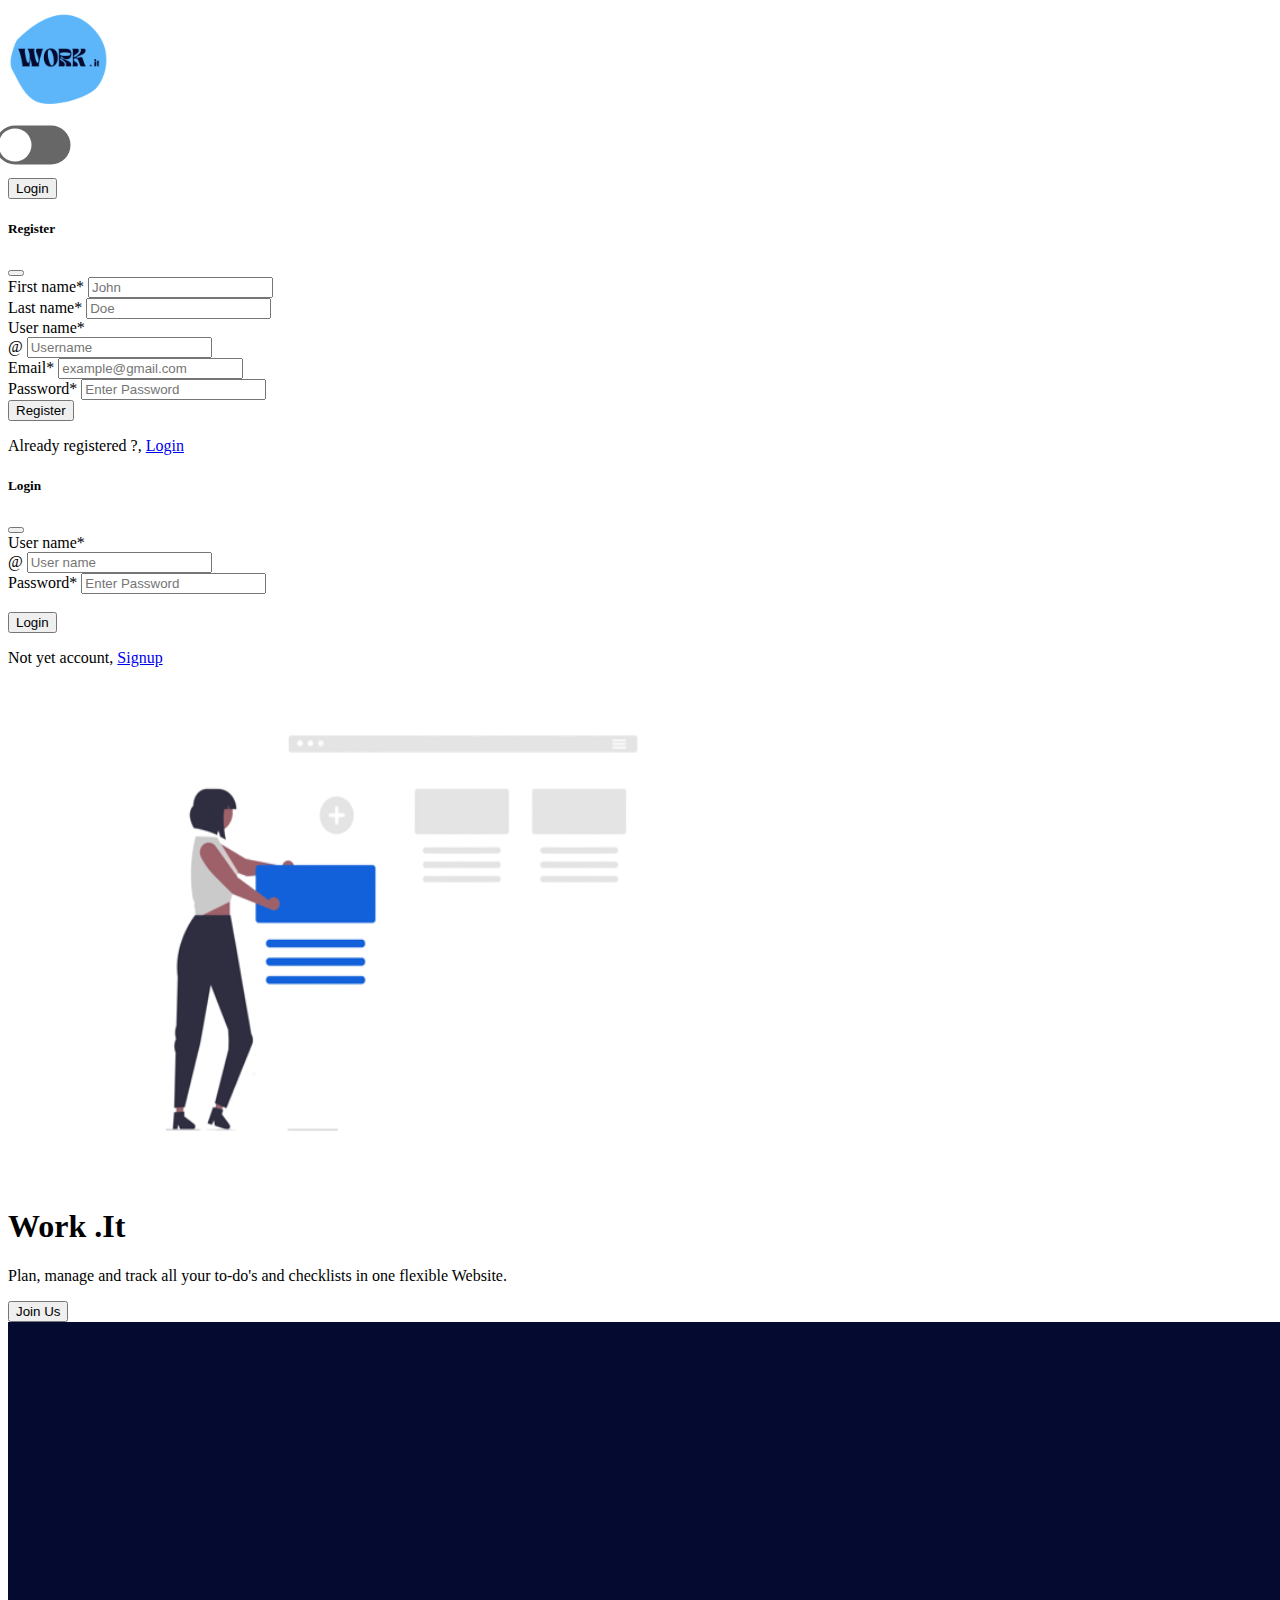
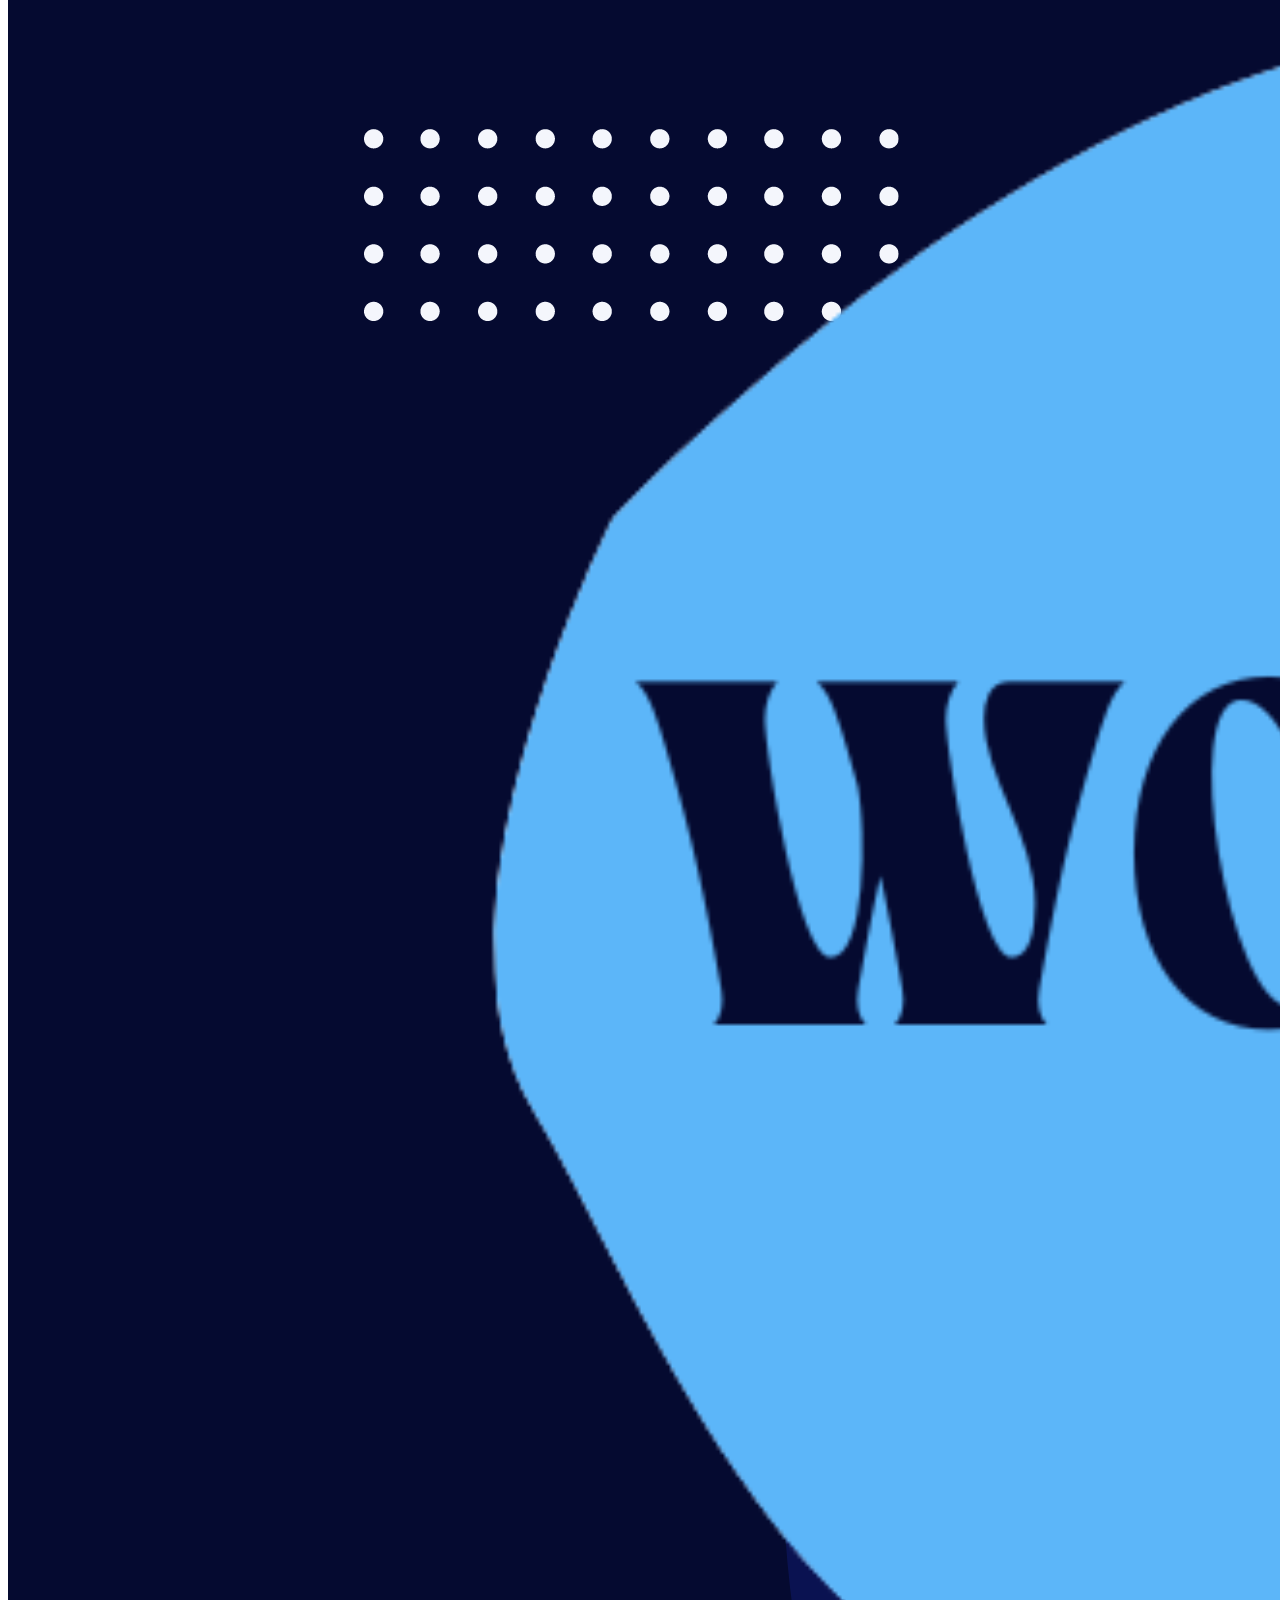
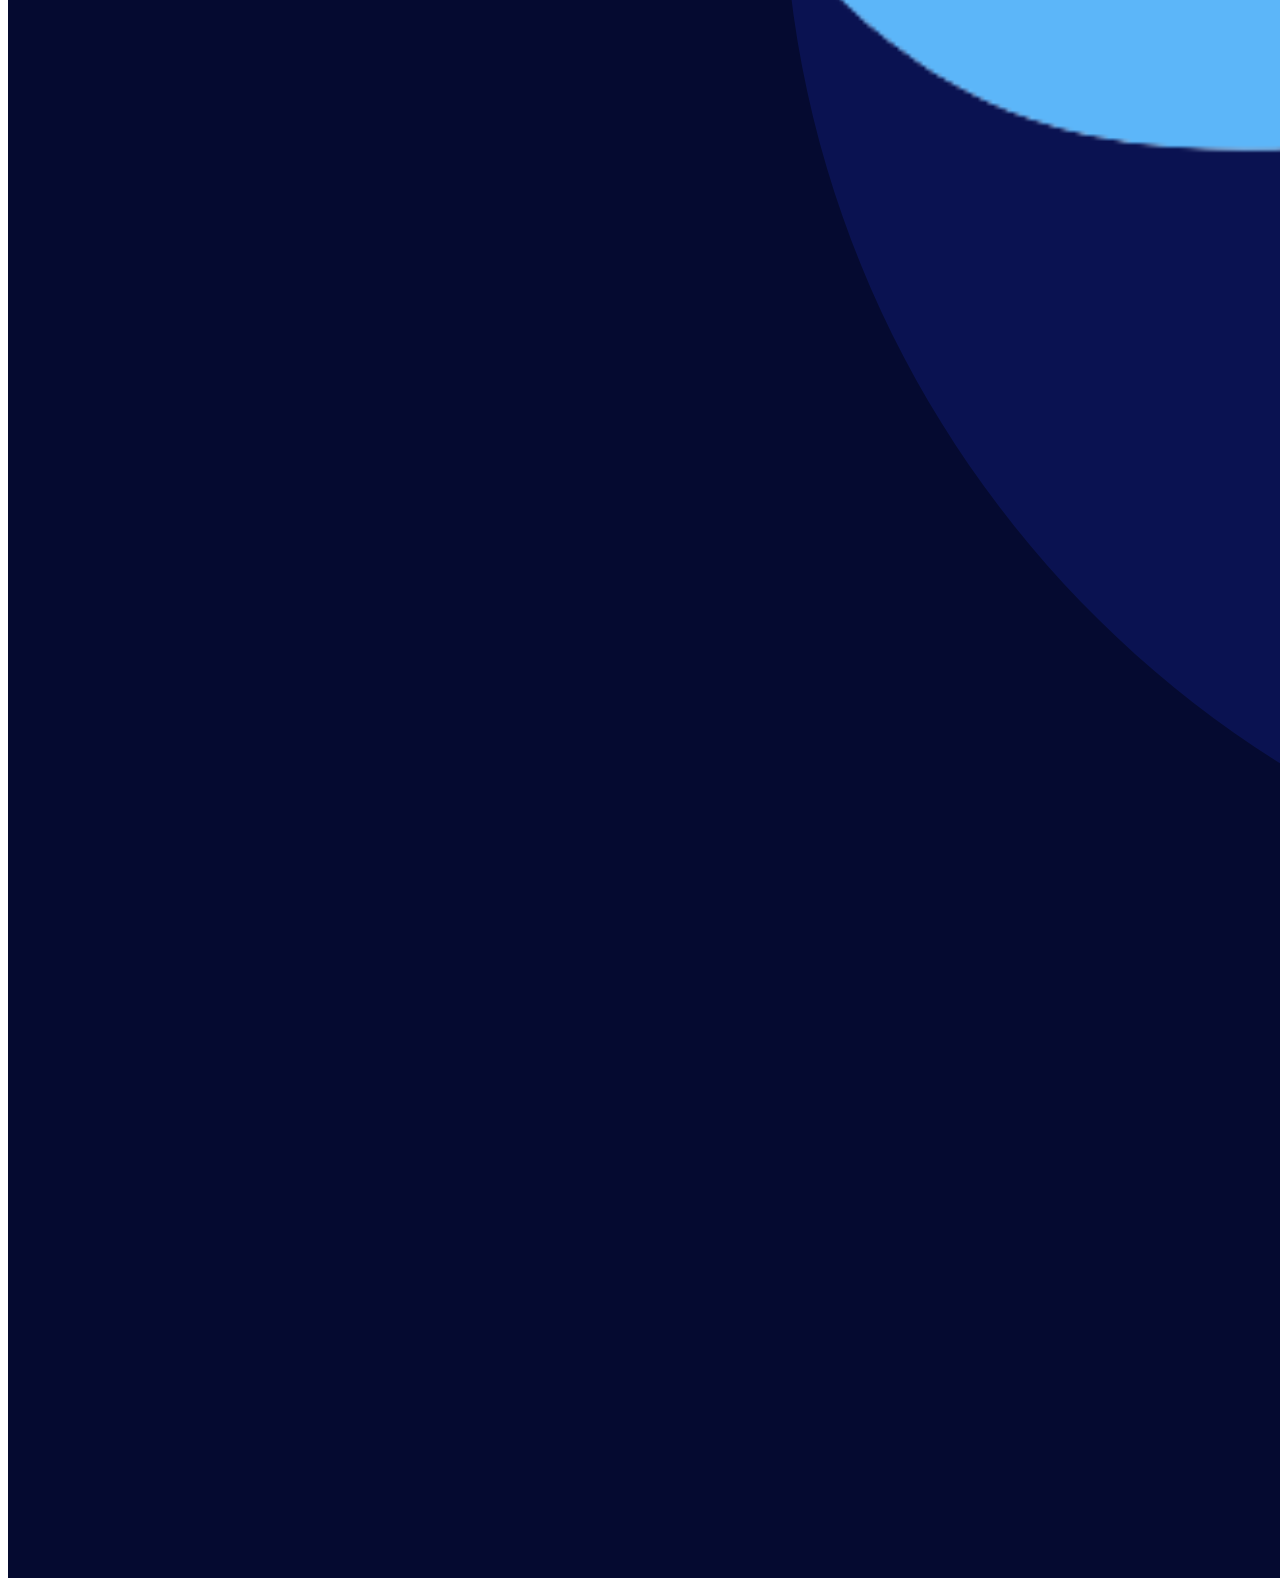
<file: index.html>
<!DOCTYPE html>
<html lang="en">
  <head>
    <meta charset="UTF-8" />
    <meta http-equiv="X-UA-Compatible" content="IE=edge" />
    <meta name="viewport" content="width=device-width, initial-scale=1.0" />
    <title>Work .It</title>
    <link rel="icon" type="image/x-icon" href="./res/logo.png" />
    <link
      href="https://cdn.jsdelivr.net/npm/bootstrap@5.2.0/dist/css/bootstrap.min.css"
      rel="stylesheet"
      integrity="sha384-gH2yIJqKdNHPEq0n4Mqa/HGKIhSkIHeL5AyhkYV8i59U5AR6csBvApHHNl/vI1Bx"
      crossorigin="anonymous"
    />
    <link rel="stylesheet" href="./CSS/theme.css" />
    <!-- <link rel="stylesheet" href="/."> -->
  </head>
  <body class="darkTheme">
    <header>
      <nav class="navbar navbar-expand-lg">
        <div class="container d-flex justify-content-between">
          <a class="navbar-brand" href="#"
            ><img style="height: 100px" src="./res/logo.png" alt=""
          /></a>
          <div class="d-flex">
            <div class="check-theme">
              <input type="checkbox" class="checkbox" id="chk" />
              <label class="label" for="chk">
                <div class="ball"></div>
              </label>
            </div>
            <button
              type="button"
              class="btn btn-primary btn-lg d-table px-5"
              data-bs-toggle="modal"
              data-bs-target="#loginForm"
            >
              Login
            </button>
          </div>
        </div>
      </nav>
      <!-- modal -----------------start---------------------register -->

      <!-- Modal Form -->
      <div
        class="modal fade"
        id="registerForm"
        tabindex="-1"
        aria-hidden="true"
      >
        <div class="modal-dialog modal-dialog-centered">
          <div class="modal-content">
            <form id="registerDataForm">
              <div class="modal-header">
                <h5 class="modal-title">Register</h5>
                <button
                  type="button"
                  class="btn-close"
                  data-bs-dismiss="modal"
                  aria-label="Close"
                ></button>
              </div>
              <div class="modal-body">
                <div class="d-flex mb-3">
                  <div class="mx-1">
                    <label for="FirstNameRegister"
                      >First name<span class="text-danger">*</span></label
                    >
                    <input
                      type="text"
                      name="username"
                      class="form-control"
                      id="FirstNameRegister"
                      placeholder="John"
                    />
                  </div>
                  <div class="mx-1">
                    <label for="SecNameRegister"
                      >Last name<span class="text-danger">*</span></label
                    >
                    <input
                      type="text"
                      class="form-control"
                      id="SecNameRegister"
                      placeholder="Doe"
                    />
                  </div>
                </div>
                <label for="registerUserName"
                  >User name<span class="text-danger">*</span></label
                >
                <div class="input-group flex-nowrap mb-3">
                  <span class="input-group-text" id="addon-wrapping">@</span>
                  <input
                    id="registerUserName"
                    type="text"
                    class="form-control"
                    placeholder="Username"
                    aria-label="registerUserName"
                    aria-describedby="addon-wrapping"
                  />
                </div>

                <div class="mb-3">
                  <label for="email"
                    >Email<span class="text-danger">*</span></label
                  >
                  <input
                    type="email"
                    class="form-control"
                    id="email"
                    placeholder="example@gmail.com"
                  />
                </div>
                <div class="mb-3">
                  <label for="registerPassword"
                    >Password<span class="text-danger">*</span></label
                  >
                  <input
                    type="password"
                    class="form-control"
                    id="registerPassword"
                    placeholder="Enter Password"
                  />
                </div>
              </div>
              <div class="modal-footer pt-4">
                <button type="submit" class="btn btn-success mx-auto w-100">
                  Register
                </button>
              </div>
              <!-- note: add a link to the signup modal -->
              <p style="color: black" class="text-center">
                Already registered ?,
                <a data-bs-toggle="modal" data-bs-target="#loginForm" href="#"
                  >Login</a
                >
              </p>
            </form>
          </div>
        </div>
      </div>
      <!-- modal---------------end---------- register -->
      <!-- modal ---------------start-----------------------LogIn -->

      <!-- Modal Form -->
      <div class="modal fade" id="loginForm" tabindex="-1" aria-hidden="true">
        <div class="modal-dialog modal-dialog-centered">
          <div class="modal-content">
            <!-- Login Form -->
            <form id="loginDataForm">
              <div class="modal-header">
                <h5 class="modal-title">Login</h5>
                <button
                  type="button"
                  class="btn-close"
                  data-bs-dismiss="modal"
                  aria-label="Close"
                ></button>
              </div>
              <div class="modal-body">
                <label for="loginUserName"
                  >User name<span class="text-danger">*</span></label
                >
                <div class="input-group flex-nowrap mb-3">
                  <span class="input-group-text" id="addon-wrapping">@</span>
                  <input
                    id="loginUserName"
                    type="text"
                    class="form-control"
                    placeholder="User name"
                    aria-label="Username"
                    aria-describedby="addon-wrapping"
                  />
                </div>

                <div class="mb-3">
                  <label for="Password"
                    >Password<span class="text-danger">*</span></label
                  >
                  <input
                    type="password"
                    class="form-control"
                    id="loginPassword"
                    placeholder="Enter Password"
                  />
                </div>
                <span
                  style="
                    color: red;
                    padding: 1px;
                    font-weight: bold;
                    letter-spacing: 1px;
                  "
                  id="alert"
                ></span>
              </div>
              <div class="modal-footer pt-4">
                <button type="submit" class="btn btn-success mx-auto w-100">
                  Login
                </button>
              </div>
              <!-- note: add a link to the signup modal -->
              <p style="color: black" class="text-center">
                Not yet account,
                <a
                  data-bs-toggle="modal"
                  data-bs-target="#registerForm"
                  href="#"
                  >Signup</a
                >
              </p>
            </form>
          </div>
        </div>
      </div>
      <!-- modal---------------end----------- login -->
    </header>
    <main>
      <!-- --------------------hero --------------------------------->
      <div class="container col-xxl-8 px-4 py-5">
        <div class="row flex-lg-row-reverse align-items-center g-5 py-5">
          <div class="col-10 col-sm-8 col-lg-6">
            <img
              src="./res/hero.png"
              class="d-block mx-lg-auto img-fluid"
              alt="Bootstrap Themes"
              width="700"
              height="500"
              loading="lazy"
            />
          </div>
          <div class="col-lg-6">
            <h1 class="display-5 fw-bold lh-1 mb-3">Work .It</h1>
            <p class="lead">
              Plan, manage and track all your to-do's and checklists in one
              flexible Website.
            </p>
            <div class="d-grid gap-2 d-md-flex justify-content-md-start">
              <button
                type="button"
                class="btn btn-primary btn-lg px-4 me-md-2"
                data-bs-toggle="modal"
                data-bs-target="#registerForm"
              >
                Join Us
              </button>
            </div>
          </div>
        </div>
      </div>
      <!-- hero -->
      <!-- carousel -->
      <div class="card container mb-5 text-bg-dark">
        <img src="./res/banner.png" class="card-img" alt="..." />
        <div class="card-img-overlay"></div>
      </div>
      <!-- carousel -->
    </main>
    <script src="./JS/appRegister.js"></script>
    <script
      src="https://cdn.jsdelivr.net/npm/bootstrap@5.2.0/dist/js/bootstrap.bundle.min.js"
      integrity="sha384-A3rJD856KowSb7dwlZdYEkO39Gagi7vIsF0jrRAoQmDKKtQBHUuLZ9AsSv4jD4Xa"
      crossorigin="anonymous"
    ></script>
  </body>
</html>
</file>
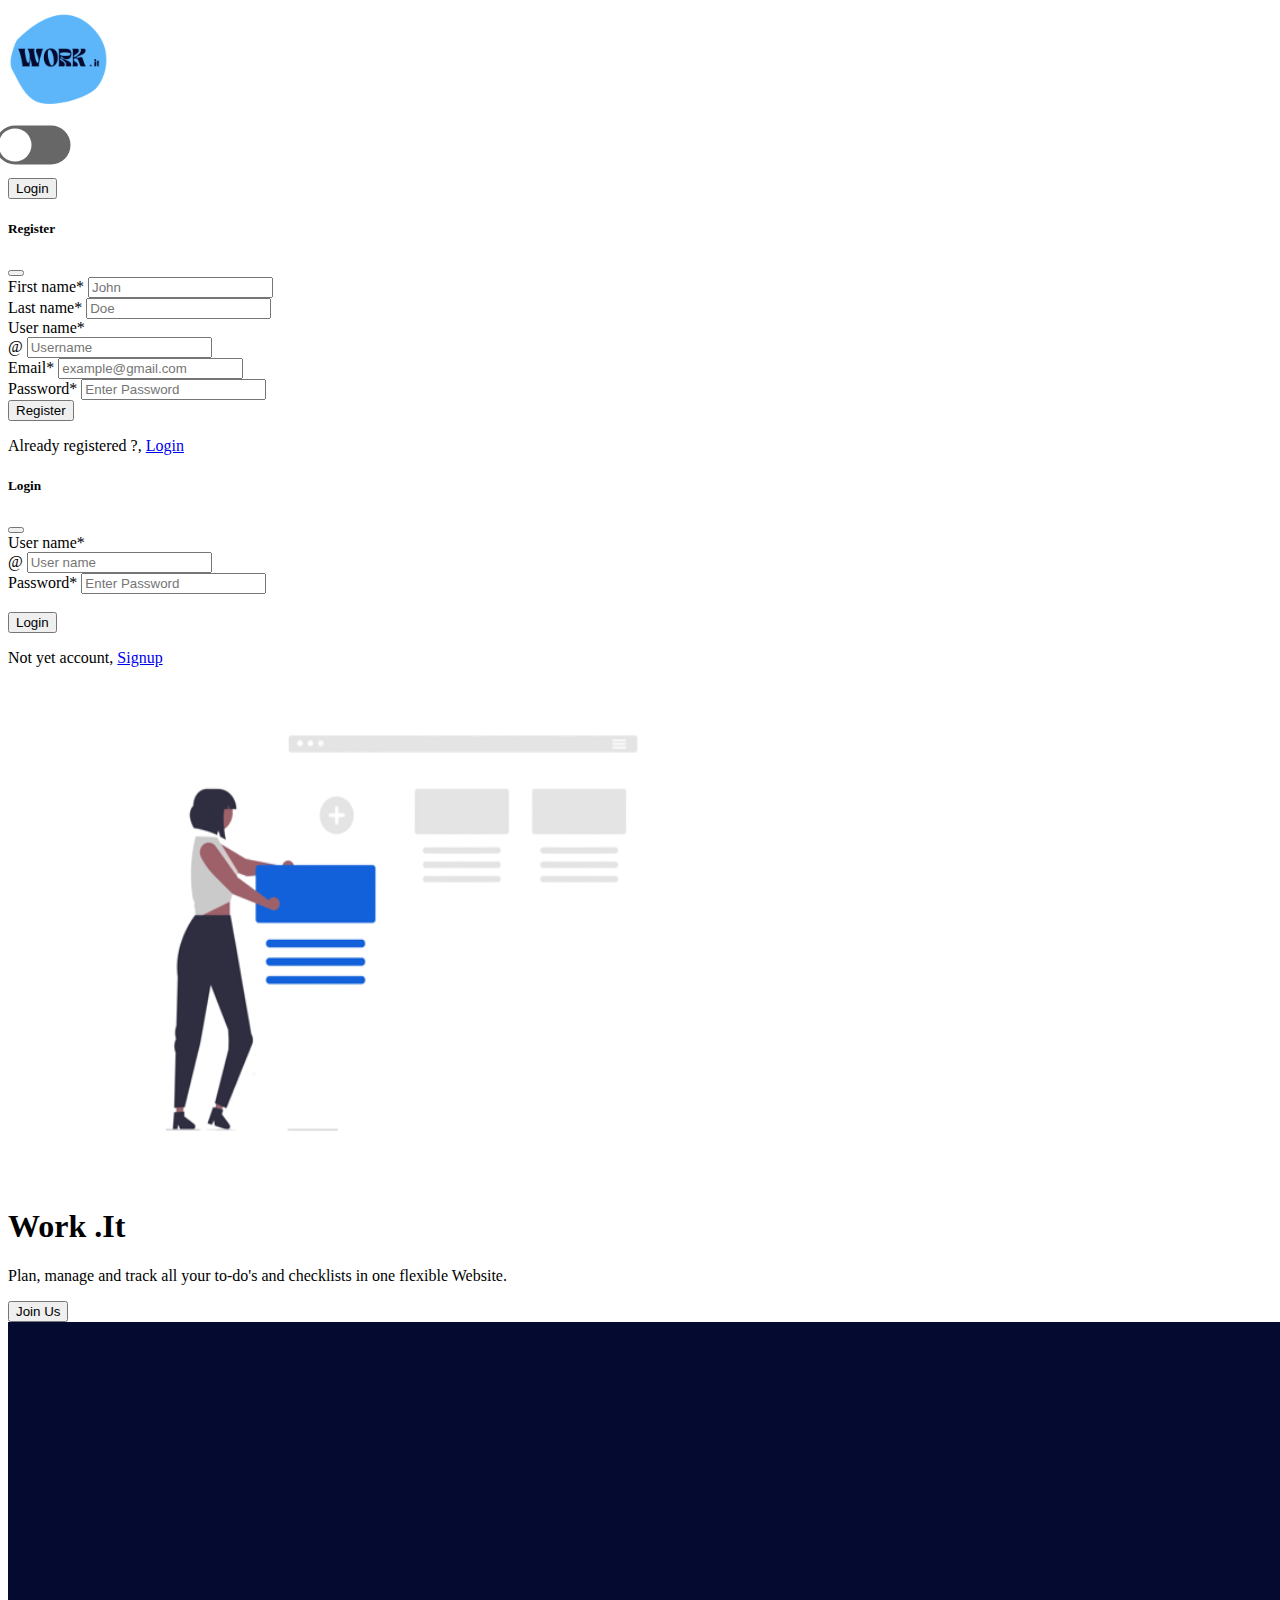
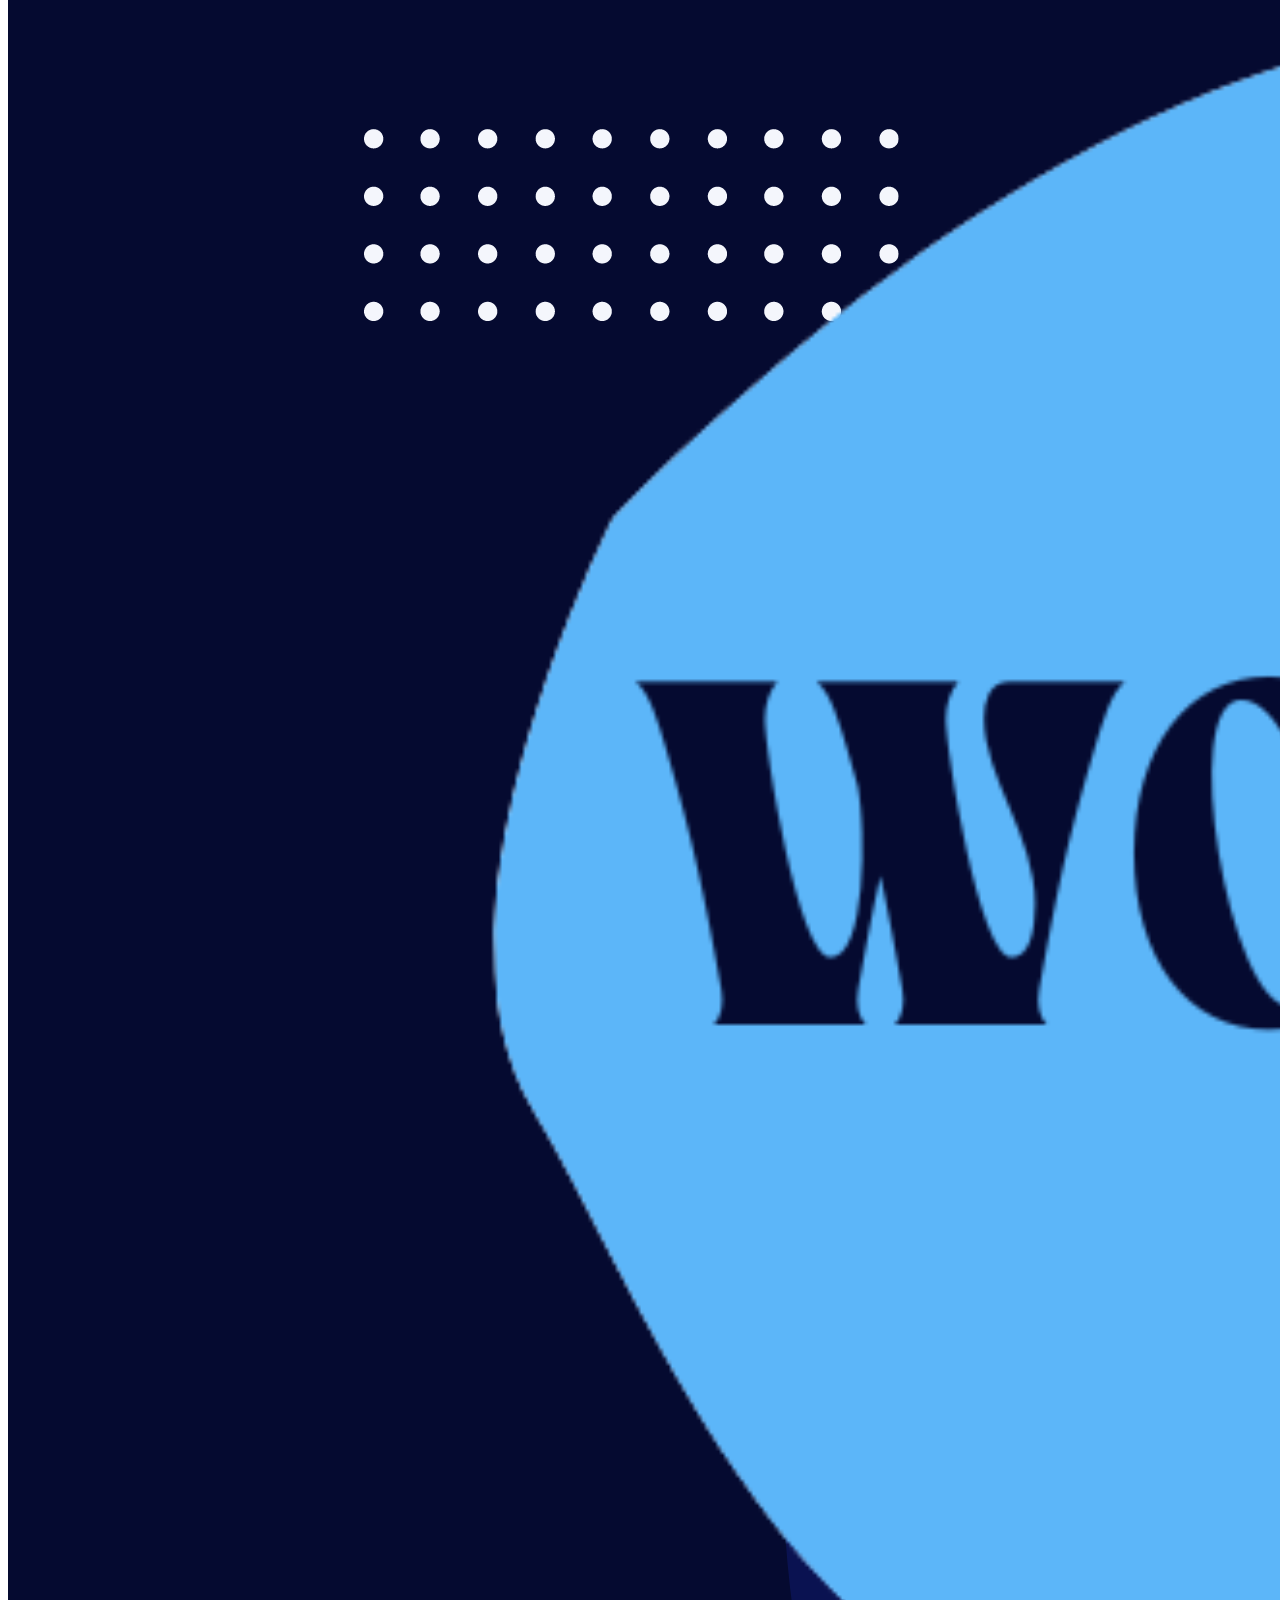
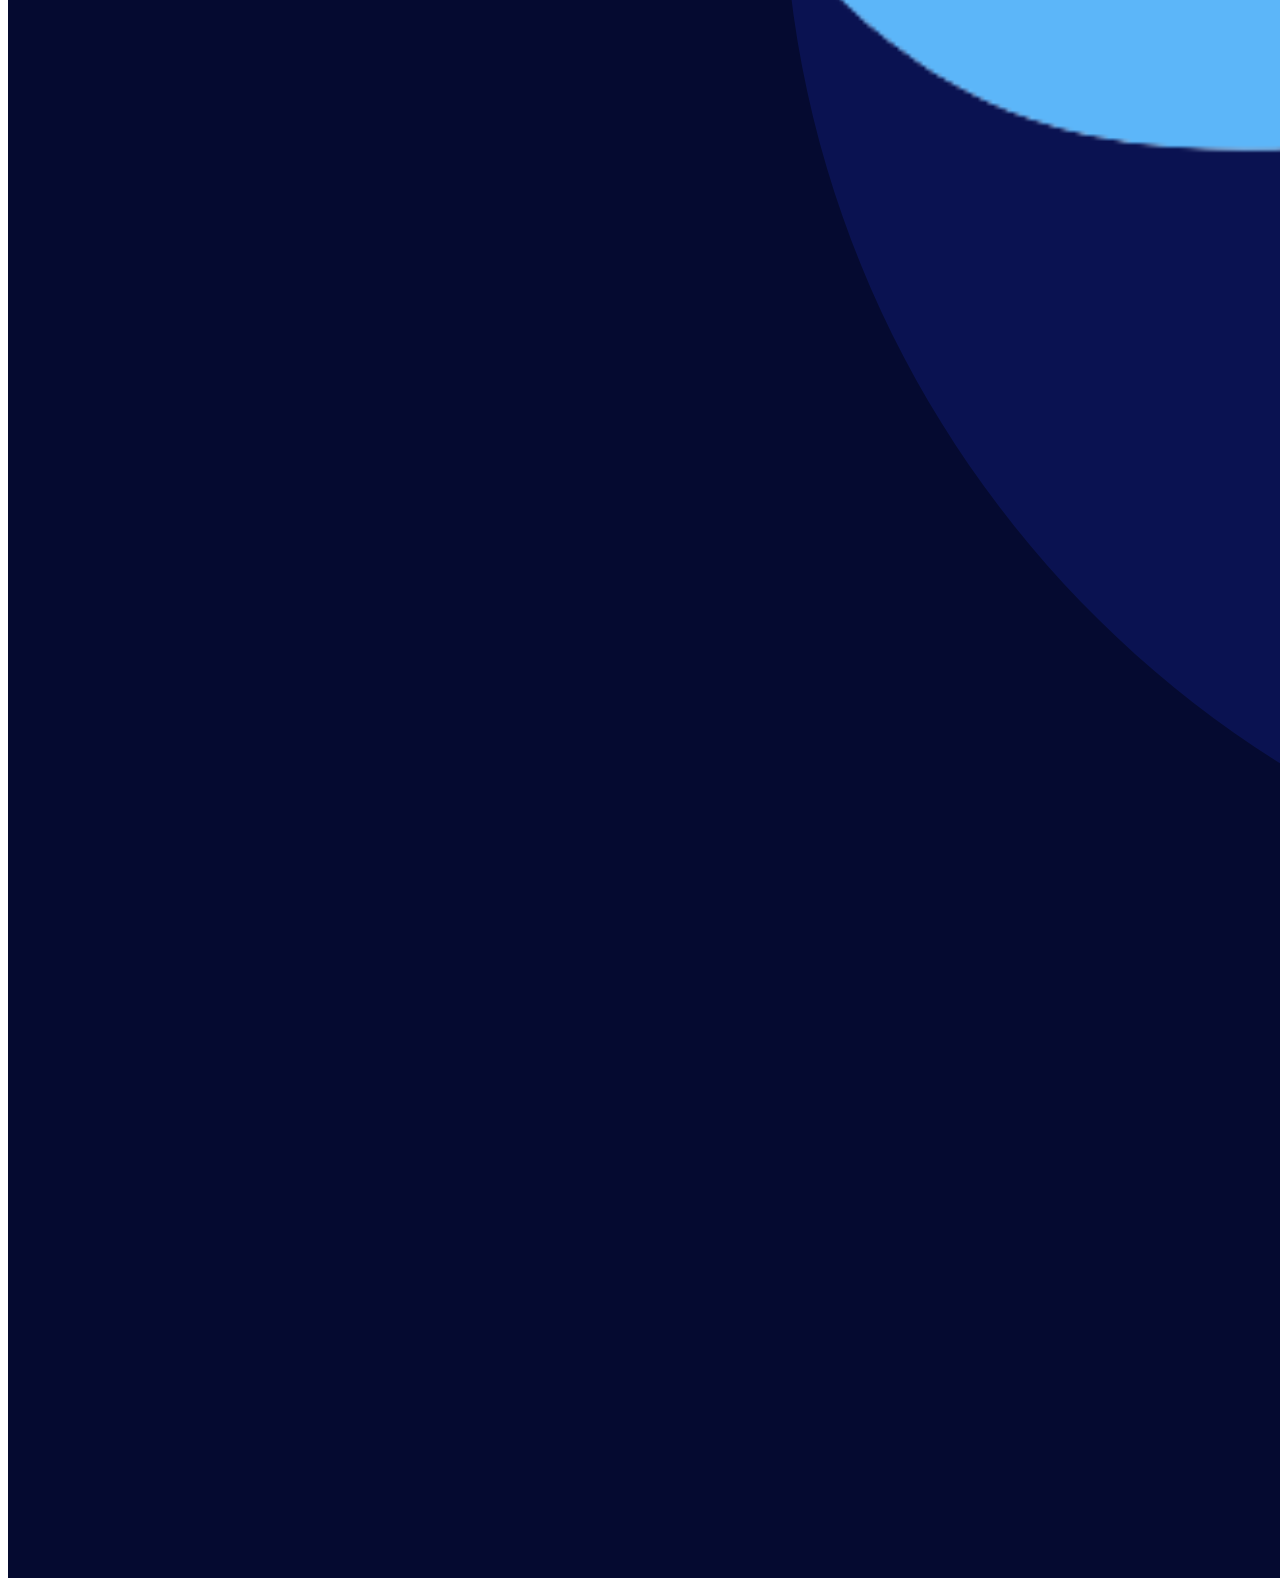
<file: app.html>
<!DOCTYPE html>
<html lang="en">
  <head>
    <meta charset="UTF-8" />
    <meta http-equiv="X-UA-Compatible" content="IE=edge" />
    <meta name="viewport" content="width=device-width, initial-scale=1.0" />
    <title>Work .It</title>
    <link rel="stylesheet" href="./CSS/style1.css" />
    <link rel="stylesheet" href="./CSS/style.css" />
    <link rel="icon" type="image/x-icon" href="./logo.png" />
    <!-- <link rel="stylesheet" href="./CSS/theme.css" /> -->
    <!-- CDN Bootstrap  -->
    <link
      href="https://cdn.jsdelivr.net/npm/bootstrap@5.2.0/dist/css/bootstrap.min.css"
      rel="stylesheet"
      integrity="sha384-gH2yIJqKdNHPEq0n4Mqa/HGKIhSkIHeL5AyhkYV8i59U5AR6csBvApHHNl/vI1Bx"
      crossorigin="anonymous"
    />
  </head>
  <body class="darkTheme">
    <header>
      <nav class="navbar navbar-expand-lg">
        <div class="container d-flex justify-content-between">
          <a class="navbar-brand" href="#"
            ><img style="height: 100px" src="./res/logo.png" alt=""
          /></a>
          <div class="d-flex">
            <form class="d-flex me-4" id="filterForm">
              <!-- <input id="select" type="text" placeholder="Search" /> -->
              <select class="btn btn-secondary me-2" name="" id="filterSelect">
                <option value="critical">Critical</option>
                <option value="normal">Normal</option>
                <option value="low-priority">Low</option>
              </select>
              <button class="btn btn-secondary me-2" type="submit">SHOW</button>
            </form>

            <button
              class="btn btn-primary me-2"
              type="button"
              data-bs-toggle="offcanvas"
              data-bs-target="#offcanvasWithBothOptions"
              aria-controls="offcanvasWithBothOptions"
            >
              Profile
            </button>
            <button
              onclick="logout()"
              type="button"
              class="btn btn-primary btn-lg d-table px-5"
            >
              Logout
            </button>
            <!-- <button
            type="button"
            class="btn btn-success d-table p-3 my-1 mx-2"
            data-bs-toggle="modal"
            data-bs-target="#registerForm"
          >
            Register
          </button> -->
          </div>
        </div>
      </nav>
    </header>
    <main>
      <!-- ---------offcanvas----------offcanvas---------------offcanvas----------------- -->

      <div
        class="offcanvas offcanvas-start"
        data-bs-scroll="true"
        tabindex="-1"
        id="offcanvasWithBothOptions"
        aria-labelledby="offcanvasWithBothOptionsLabel"
      >
        <div class="offcanvas-header">
          <h5 class="offcanvas-title" id="offheader"></h5>
          <div class="check-theme">
            <input type="checkbox" class="checkbox" id="chk" />
            <label class="label" for="chk">
              <div class="ball"></div>
            </label>
          </div>
          <button
            type="button"
            class="btn-close"
            data-bs-dismiss="offcanvas"
            aria-label="Close"
          ></button>
        </div>
        <div class="offcanvas-body">
          <div class="row">
            <div class="col text-center mt-3">
              <img
                alt="picture"
                src="./res/person.png"
                class="img-lg rounded-circle border shadow w-50"
              />
            </div>
            <div class="col-12">
              <div
                class="text-center nav flex-column nav-pills"
                id="v-pills-tab"
                role="tablist"
                aria-orientation="vertical"
              >
                <p id="username0" class="mt-5 userInfo"></p>
                <p id="offEmail" class="m-3 userInfo"></p>
              </div>
            </div>
          </div>
        </div>
      </div>
      <!-- --------------------------------------------------- -->
      <div class="d-flex justify-content-end fixed-bottom w-100">
        <button
          id="displayFormBtn"
          type="button"
          class="btn btn-lg btn-primary m-4 rounded-pill"
          data-bs-toggle="modal"
          data-bs-target="#exampleModal"
        >
          Add new Task
        </button>
      </div>

      <div
        class="modal fade modal-dialog modal-dialog-centered showHide"
        id="exampleModal"
        tabindex="-1"
        aria-labelledby="exampleModalLabel"
        aria-hidden="false"
        style="visibility: hidden"
      >
        <div class="modal-dialog">
          <div class="modal-content">
            <div class="modal-header">
              <h5 class="modal-title" id="exampleModalLabel">Add New Task</h5>
              <button
                type="button"
                class="btn-close"
                data-bs-dismiss="modal"
                aria-label="Close"
              ></button>
            </div>
            <div class="modal-body">
              <form id="form">
                <div class="mb-3">
                  <label for="recipient-name" class="col-form-label"
                    >Title:</label
                  >
                  <input required type="text" class="form-control" id="title" />
                </div>
                <div class="mb-3">
                  <label for="message-text" class="col-form-label"
                    >Description:</label
                  >
                  <textarea
                    required
                    class="form-control"
                    id="description"
                  ></textarea>
                </div>
                <div class="row">
                  <select
                    id="priority"
                    class="form-select form-select-sm col m-3"
                    aria-label=".form-select-sm example"
                  >
                    <option selected value="critical">Critical</option>
                    <option value="normal">Normal</option>
                    <option value="low-priority">Low priority</option>
                  </select>
                  <input
                    required
                    type="date"
                    class="form-control w-50 date col m-3"
                    id="date"
                  />
                </div>
                <button type="submit" class="btn btn-primary">
                  Send message
                </button>
              </form>
            </div>
            <div class="modal-footer">
              <button
                type="button"
                class="btn btn-secondary"
                data-bs-dismiss="modal"
              >
                Close
              </button>
            </div>
          </div>
        </div>
      </div>
      <!-- ------------------------------------------------- -->

      <!-- Edited Moadle -->
      <div
        class="modal fade modal-dialog modal-dialog-right"
        id="exampleModal1"
        tabindex="-1"
        aria-labelledby="exampleModalLabel"
        aria-hidden="false"
      >
        <div class="modal-dialog">
          <div class="modal-content">
            <div class="modal-header">
              <h5 class="modal-title" id="exampleModalLabel">Edit Task</h5>
              <button
                type="button"
                class="btn-close"
                data-bs-dismiss="modal"
                aria-label="Close"
              ></button>
            </div>
            <div class="modal-body">
              <!-- form -->
              <form id="form1">
                <div class="mb-3">
                  <label for="recipient-name" class="col-form-label"
                    >Title:</label
                  >
                  <input
                    required
                    type="text"
                    class="form-control"
                    id="title1"
                  />
                </div>
                <div class="mb-3">
                  <label for="message-text" class="col-form-label"
                    >Description:</label
                  >
                  <textarea
                    required
                    class="form-control"
                    id="description1"
                  ></textarea>
                </div>
                <div class="row">
                  <select
                    id="priority1"
                    class="form-select form-select-sm col m-3"
                    aria-label=".form-select-sm example"
                  >
                    <option selected value="critical">Critical</option>
                    <option value="normal">Normal</option>
                    <option value="low-priority">Low priority</option>
                  </select>
                  <input
                    required
                    type="date"
                    class="form-control w-50 date col m-3"
                    id="date1"
                  />
                </div>
                <button type="submit" class="btn btn-primary">
                  Send message
                </button>
              </form>
            </div>
            <div class="modal-footer">
              <button
                type="button"
                class="btn btn-secondary"
                data-bs-dismiss="modal"
              >
                Close
              </button>
            </div>
          </div>
        </div>
      </div>
      <!-- -------------------------------------- -->

      <div style="padding: 30px" class="list boxss">
        <div class="box">
          <h2 style="margin-bottom: 15px">Ideas</h2>
          <div class="cards"></div>
        </div>
        <div class="box">
          <h2 style="margin-bottom: 15px">In Process</h2>
          <div class="cards"></div>
        </div>
        <div class="box">
          <h2 style="margin-bottom: 15px">In Review</h2>
          <div class="cards"></div>
        </div>
        <div class="box">
          <h2 style="margin-bottom: 15px">Done</h2>
          <div class="cards"></div>
        </div>
      </div>
    </main>

    <script
      src="https://cdn.jsdelivr.net/npm/bootstrap@5.2.0/dist/js/bootstrap.bundle.min.js"
      integrity="sha384-A3rJD856KowSb7dwlZdYEkO39Gagi7vIsF0jrRAoQmDKKtQBHUuLZ9AsSv4jD4Xa"
      crossorigin="anonymous"
    ></script>
    <script src="./JS/app.js"></script>
  </body>
</html>
</file>
<file: CSS/theme.css>
.checkbox {
  opacity: 0;
}

.label {
  background-color: rgb(104, 103, 103);
  border-radius: 50px;
  cursor: pointer;
  display: flex;

  height: 26px;
  width: 50px;
  transform: scale(1.5);
  /* margin: 100px;  */
}

.label .ball {
  background-color: #fff;
  border-radius: 50%;
  position: absolute;
  top: 2px;
  left: 2px;
  height: 22px;
  width: 22px;
  transform: translateX(0px);
  transition: transform 0.2s linear;
}

.checkbox:checked + .label .ball {
  transform: translateX(24px);
}
.check-theme {
  padding-bottom: 20px;
  padding-right: 30px;
  /* max-height: 20 px; */
  /* transform: scale(0.5   ); */
}
body {
  background-color: black;
  color: white;
}
.darkTheme {
  background-color: rgb(255, 255, 255);
  color: rgb(0, 0, 0);
}
label,
h5 {
  color: black;
}
</file>
<file: CSS/style1.css>
* {
  padding: 0;
  margin: 0;
  font-family: sans-serif;
}
body {
  height: 100vh;
}
header {
  height: auto;
}

main {
  height: auto !important;
  /* position: relative !important; */
  /* display:  flex; */
  /* justify-content: center; */
  /* align-items: center; */
  /* height: auto !important; */
  /* flex-direction: column; */
  /* gap: 2%; */
  /* background-color: #dddddd !important; */
  /* height: 100vh; */
  /* margin: 1  % !important; */
}

.form-btn-modal {
  position: fixed !important;

  bottom: 10px;

  right: 10px;
}
#exampleModal {
  position: absolute;
  left: 40%;
  max-height: 90vh;
}
#exampleModal1 {
  position: absolute;
  left: 40%;
  max-height: 90vh;
}

.input {
  background-color: #fff;
  padding: 20px;
  margin: 20px;
  text-align: center;
  width: 300px;
  border-radius: 10px;
}

.data {
  display: flex;
  justify-content: center;
  align-items: center;
  flex-direction: column;
}

#inp {
  width: 92%;
  margin: 10px 0;
  outline: none;
  padding: 10px;
}

#btn {
  width: 100%;
  margin: 10px;
  padding: 5px;
  background-color: #928cff;
  color: #fff;
  border: none;
  cursor: pointer;
}

.list {
  display: flex;
  justify-content: space-between;
  width: 100%;
  align-items: flex-start;
  gap: 15px;
}

.box {
  background-color: #fff;
  padding: 30px;
  border: 2px solid lightblue;
  border-radius: 10px;
  width: 100%;
  height: 200%;
}

.box .card {
  /* background-color: #928cff; */
  /* color: #fff; */
  padding: 10px;
  margin: 4px;
  cursor: pointer;
}
.box .card :hover {
  cursor: pointer;
}
.userInfo {
  font-weight: bold;
  font-size: large;
  letter-spacing: 2px;
}
</file>
<file: CSS/style.css>
.checkbox {
  opacity: 0;
}

.label {
  background-color: rgb(104, 103, 103);
  border-radius: 50px;
  cursor: pointer;
  display: flex;

  height: 26px;
  width: 50px;
  transform: scale(1.5);
  /* margin: 100px;  */
}

.label .ball {
  background-color: #fff;
  border-radius: 50%;
  position: absolute;
  top: 2px;
  left: 2px;
  height: 22px;
  width: 22px;
  transform: translateX(0px);
  transition: transform 0.2s linear;
}

.checkbox:checked + .label .ball {
  transform: translateX(24px);
}
.check-theme {
  padding-bottom: 20px;
  padding-right: 30px;
  /* max-height: 20 px; */
  /* transform: scale(0.5   ); */
}

body {
  background-color: black !important;
  color: #000 !important;
}
.darkTheme {
  background-color: rgb(255, 255, 255) !important;
  color: rgb(0, 0, 0) !important;
}
label,
h5 {
  color: black !important;
}

.card{
  box-shadow: 3px 3px 3px #850E35;
}
.card .card-header.no-border {
  border: 0;
}
.card .card-header {
  background: none;
  padding: 0 0.9375rem;
  font-weight: 500;
  display: flex;
  align-items: center;
  min-height: 50px;
}

.widget-49 .widget-49-title-wrapper {
  display: flex;
  align-items: center;
}

.widget-49 .widget-49-title-wrapper .widget-49-date-success {
  display: flex;
  align-items: center;
  justify-content: center;
  flex-direction: column;
  background-color: #359bfb;
  width: 4rem;
  height: 4rem;
  border-radius: 50%;
}

.widget-49
  .widget-49-title-wrapper
  .widget-49-date-success
  .widget-49-date-day {
  color: #2f3a53;
  font-weight: 500;
  font-size: 1.5rem;
  line-height: 1;
}

.widget-49
  .widget-49-title-wrapper
  .widget-49-date-success
  .widget-49-date-month {
  color: #2f3a53;
  line-height: 1;
  font-size: 1rem;
  text-transform: uppercase;
}

.widget-49 .widget-49-meeting-action {
  text-align: right;
}

.container {
  width: 300px;
}
</file>
